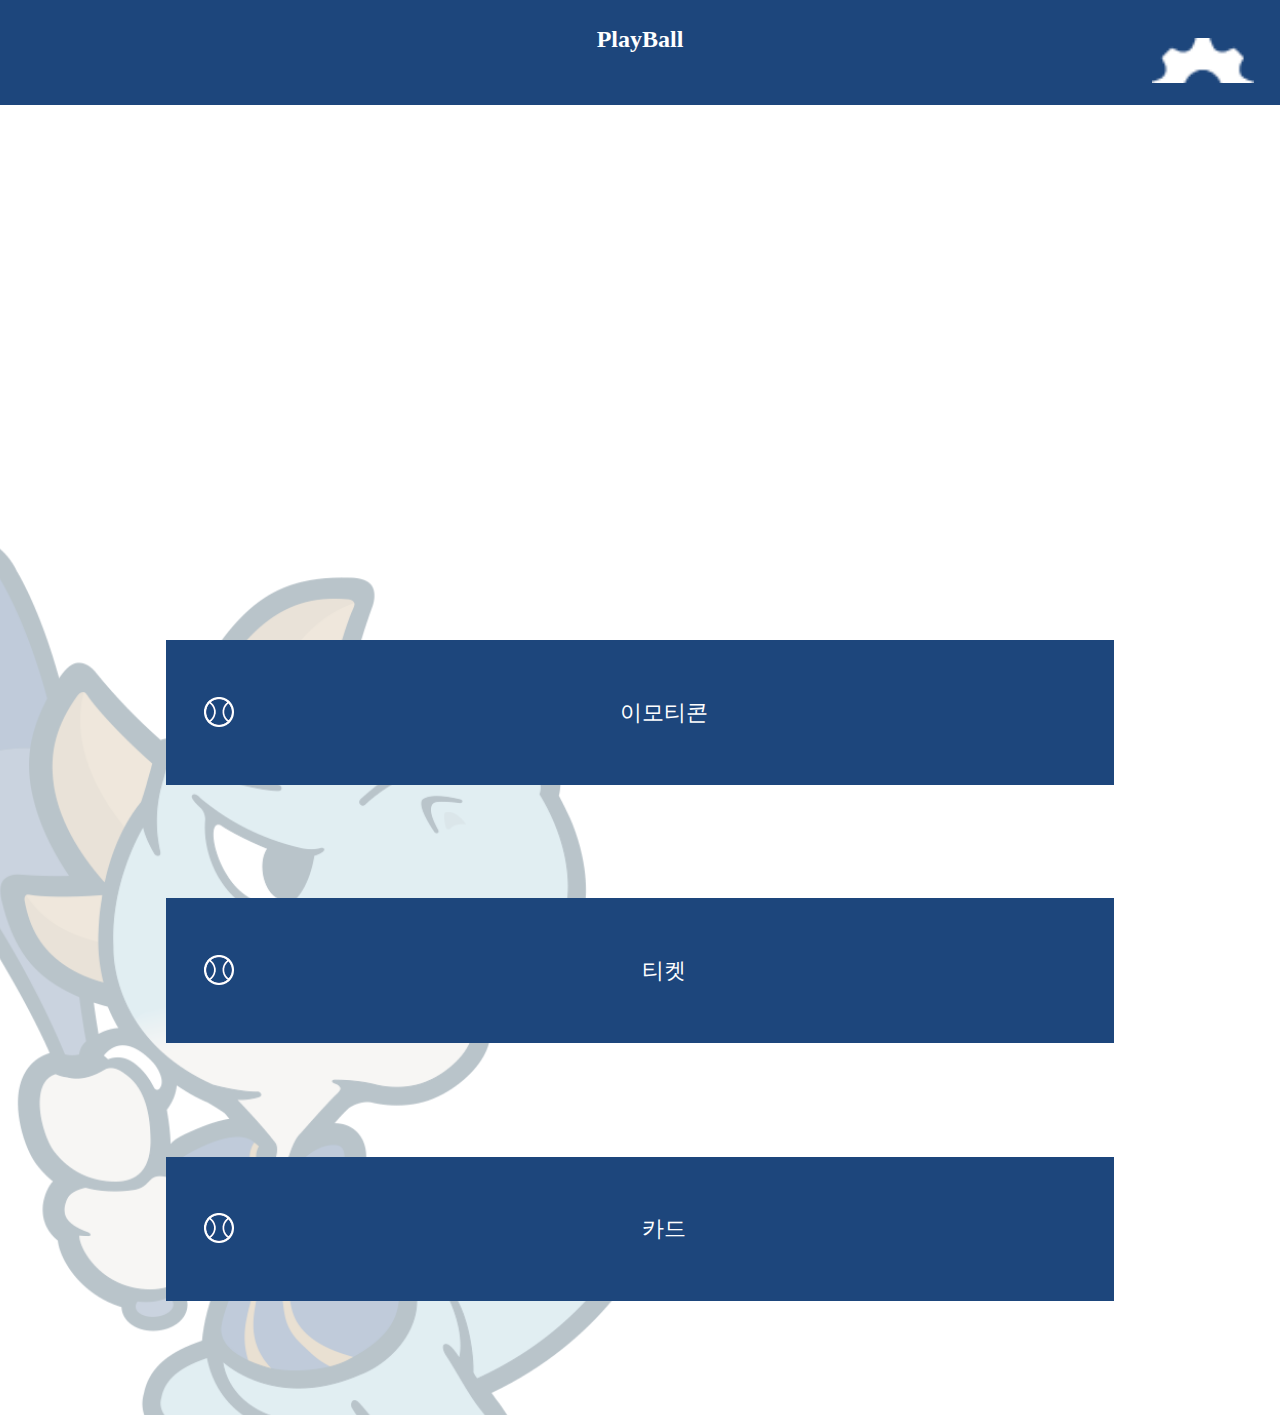
<file: index.html>
<!DOCTYPE HTML>
<html lang="ko">
<head>
	<meta http-equiv="content-type" content="text/html; charset=UTF-8"/>
	<meta name="viewport" content="width=device-width, initial-scale=1.0"/>
	<title>Playball</title>
	<link rel="shortcut icon" type="image/png" sizes="16x16" href="logo.png" />

	<meta name="author" content="playball"/>
    <meta name="copyright" content="playball"/>
	<meta name="title" content="Playball"/>
	<meta name="description" content="Playball Watch"/>

	<link rel="stylesheet" type="text/css" href="default.css"/>
	<link rel="stylesheet" type="text/css" href="index.css"/>

<script src="jquery-1.11.2.min.js"></script>
</head>
<body>
<script type="text/javascript">
	$(function(){
		$(".setup").on("click",function(){
			$("#setup-page").fadeIn(1000);
		});
		$("#back1").on("click",function(){
			$("#setup-page").fadeOut(1000);
		});
		$("#setup-theme-bt").on("click",function(){
			$("#setup-theme-bg").fadeIn(100);
			$("#setup-theme-select").fadeIn(1000);
		});
		$("#theme-logo-bt").on("click",function(){
			$("#setup-theme-bg").fadeOut(1000);
			$("#setup-theme-select").fadeOut(1000);
		});
		$("#setup-theme-bg").on("click",function(){
			$("#setup-theme-bg").fadeOut(1000);
			$("#setup-theme-select").fadeOut(1000);
		});
	});
</script>
<!--header-->
	<header>
		<h1>PlayBall</h1>
		<div class="setup"></div>
	</header>
<!--article-->
	<article id="main-article">
		<ul id="main-menu">
			<a href="emoticon.html"><li><div></div><p>이모티콘</p></li></a>
			<a href="ticket.html"><li><div></div><p>티켓</p></li></a>
			<a href="card.html"><li><div></div><p>카드</p></li></a>
		</ul>
	</article>
<!--setup page-->
	<div id="setup-page">
		<div id="setup-header">
			<span class="back" id="back1"></span>
			<h1>설정</h1>
		</div>
		<article id="setup-article">
			<h3>계정</h3>
			<div id="setup-user">
				<form>
				<h3>이름</h3>
				<input type="text" name="form-name" value="김단디" id="form-name"><button type="button" id="setup-user-name-bt" onclick="value1()">수정</button>
				<script>
					var bt1 = document.getElementById("form-name");
					function value1(){
						var val1 = bt1.value;
						bt1.value = val1;
					}
				</script>
				<h3>연결된 기기</h3>
				<h4>SM-KJW8130207</h4>
				<h3>알림</h3>
				<h2>소리</h2>
			    <input type="checkbox" name="soundswitch" class="onoffswitch-checkbox" id="soundswitch" checked>
			    <label class="onoffswitch-label" for="soundswitch">
			        <span class="onoffswitch-inner"></span>
			        <span class="onoffswitch-switch"></span>
			    </label>
				<h2>진동</h2>
			    <input type="checkbox" name="vibrationswitch" class="onoffswitch-checkbox" id="vibrationswitch" checked>
			    <label class="onoffswitch-label" for="vibrationswitch">
			        <span class="onoffswitch-inner"></span>
			        <span class="onoffswitch-switch"></span>
			    </label>
				</form>
			</div>
			<h3>테마설정</h3>
			<div id="setup-theme">
				<div id="select-logo"><img src="image/NC.png" alt="logo-image"><p>NC다이노스</p></div><button type="button" id="setup-theme-bt">수정</button>
			</div>
		</article>
<!--setup detail page_themes option-->
		<div id="setup-theme-bg"></div>
		<div id="setup-theme-select">
			<div>테마설정</div>
			<ul id="theme-logo">
				<li id="logo-sansung"></li>
				<li id="logo-doosan"></li>
				<li id="logo-nc"></li>
				<li id="logo-lg"></li>
				<li id="logo-lotte"></li>
				<li id="logo-kia"></li>
				<li id="logo-sk"></li>
				<li id="logo-nexen"></li>
				<li id="logo-hanhwa"></li>
				<li id="logo-kt"></li>
			</ul>
			<script>
				/*로고중 하나 선택될때마다 보더 적용시키고 낮머지는 보더 미적용, 선택하고 확인버튼 누를시, selectlogo의 로고도 선택한 로고로 수정*/
			</script>
			<button type="button" id="theme-logo-bt">확인</button>
		</div>
	</div>
	<footer>
	</footer>
</body>
</html>
</file>
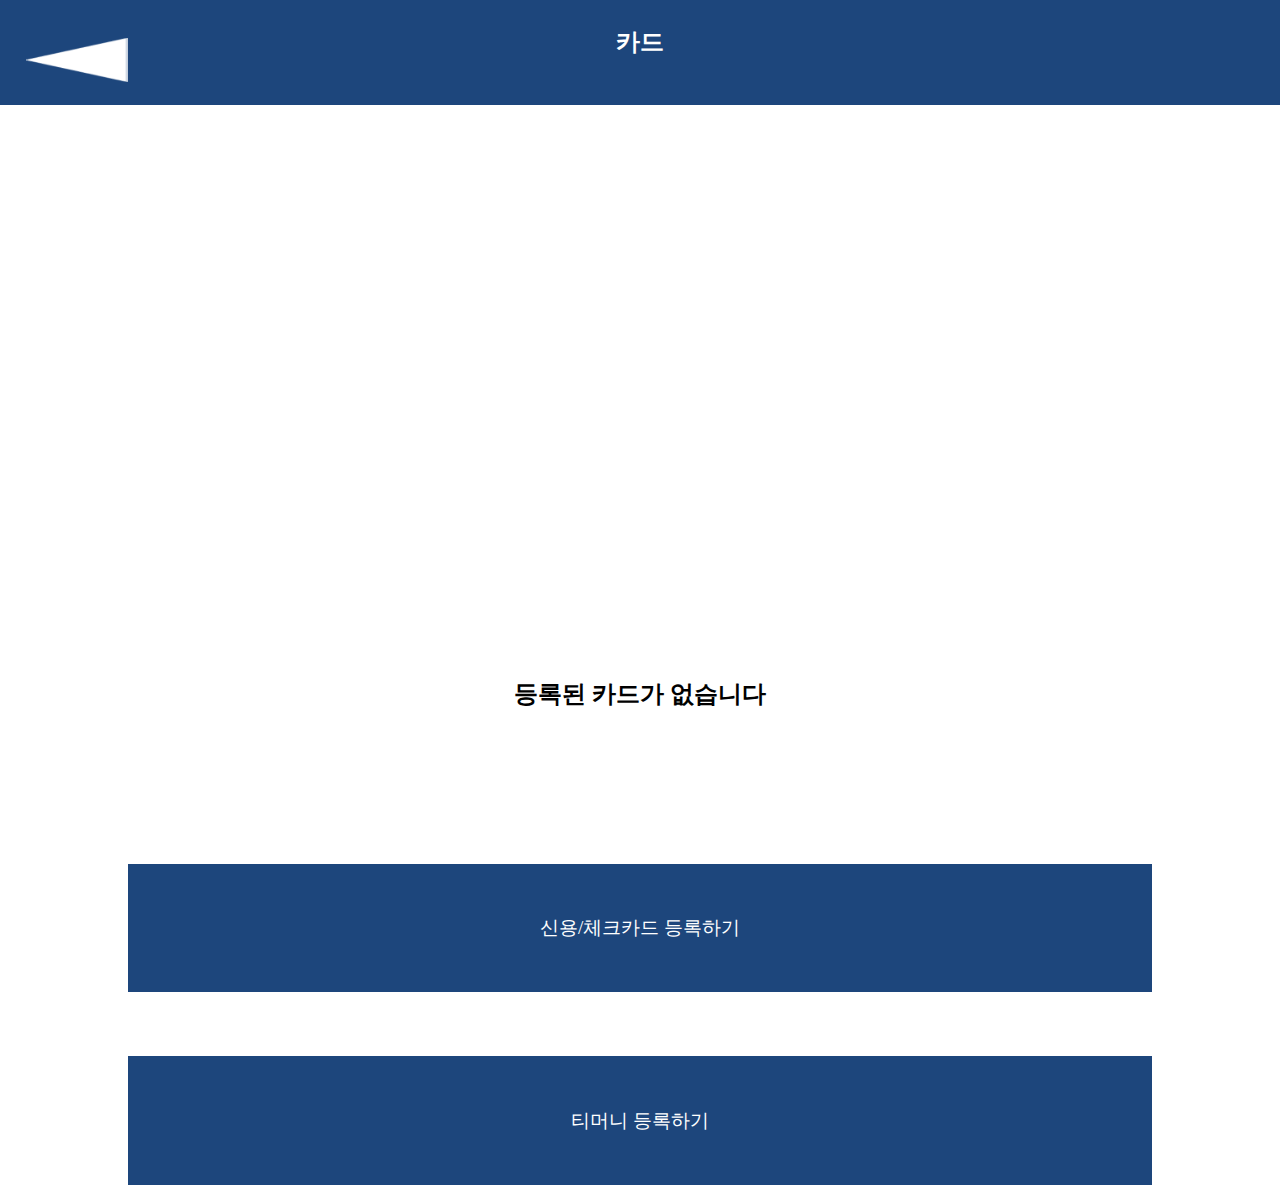
<file: card.html>
<!DOCTYPE HTML>
<html lang="ko">
<head>
	<meta http-equiv="content-type" content="text/html; charset=UTF-8"/>
	<meta name="viewport" content="width=device-width, initial-scale=1.0"/>
	<title>Playball</title>
	<link rel="shortcut icon" type="image/png" sizes="16x16" href="logo.png" />

	<meta name="author" content="playball"/>
    <meta name="copyright" content="playball"/>
	<meta name="title" content="Playball"/>
	<meta name="description" content="Playball Watch"/>

	<link rel="stylesheet" type="text/css" href="default.css"/>
	<link rel="stylesheet" type="text/css" href="index.css"/>

	<script src="jquery-1.11.2.min.js"></script>
</head>
<body>
<script>
	$(function(){
		$("#main-record-card-bt").on("click",function(){
			$("#card-record-card").fadeIn(1000);
		});
		$("#main-record-Tmoney-bt").on("click",function(){
			$("#card-record-Tmoney").fadeIn(1000);
		});
		$("#back-record-card").on("click",function(){
			$("#card-record-card").fadeOut(1000);
		});
		$("#back-record-Tmoney").on("click",function(){
			$("#card-record-Tmoney").fadeOut(1000);
		});
		$("#card-submit").on("click",function(){
			$("#card-recorded").fadeIn(1000);
		});
		$("#Tmoney-submit").on("click",function(){
			$("#card-recorded").fadeIn(1000);
		});
		$("#card-recorded-adds").on("click",function(){
			$("#card-recorded").fadeOut(1000);
			$("#card-record-card").fadeOut(1000);
			$("#card-record-Tmoney").fadeOut(1000);
		});
	});
</script>
<!--header-->
	<header id="card-header">
		<a href="index.html"><span class="back"></span></a>
		<h1>카드</h1>
	</header>
	<div id="card-bg">
<!--article-->
	<article id="card-main">
		<h1>등록된 카드가 없습니다</h1>
		<div id="main-record-card-bt">신용/체크카드 등록하기</div>
		<div id="main-record-Tmoney-bt">티머니 등록하기</div>
	</article>
	</div>
	<div id="card-record-card">
		<header>
			<span class="back" id="back-record-card"></span>
			<h1>결제카드등록</h1>
		</header>
		<article id="card-record-card-form">
			<div>결제 신용/체크카드를 등록해주세요.<sub>본인 명의의 카드만 등록이 가능합니다.</sub></div>
			<form>
				<ul>
					<li><span target="card-record-form-1">카드번호</span><input type="text" value="" id="card-record-form-1" name="card-record-form-1"></li>
					<li><span target="card-record-form-2">카드 유효기간</span><input type="text" value="" id="card-record-form-2" name="card-record-form-2"></li>
					<li><span target="card-record-form-3">비밀번호 앞 2자리</span><input type="text" value="" id="card-record-form-3" name="card-record-form-3"></li>
					<li><span target="card-record-form-4">카드 닉네임 설정</span><input type="text" value="" id="card-record-form-4" name="card-record-form-4"></li>
				</ul>
			</form>
			<div class="card-submit" id="card-submit">등록하기</div>
		</article>
	</div>
	<div id="card-record-Tmoney">
		<header>
			<span class="back" id="back-record-Tmoney"></span>
			<h1>티머니등록</h1>
		</header>
		<article id="card-Tmoney-form">
			<form>
				<h3>아이디</h3>
				<div class="card-Tmoney-login"><input type="text" name="TmoneyID" value="dandi10" id="TmoneyID"></div>
				<h3>비밀번호</h3>
				<div class="card-Tmoney-login"><input type="password" name="TmoneyPW" value="1111111" id="TmoneyPW"></div>
			</form>
			<div class="card-submit" id="Tmoney-submit">등록하기</div>
		</article>
	</div>
	<div id="card-recorded">
		<header>
			<a href="index.html"><span class="back"></span></a>
			<h1>잔액&사용기록확인하기</h1>
			<div id="card-recorded-adds"></div>
		</header>
		<article id="card-recorded-form">
			<h1>잔액</h1>
			<div id="card-recorded-late">36,900원</div>
			<ul>
				<li>카드사용기록</li>
				<li><sup>2015.11.07</sup><div>핫도그<span>2500원</span></div></li>
				<li><sup>2015.10.25</sup><div>츄러스<span>1500원</span></div></li>
				<li><sup>2015.10.15</sup><div>치킨 & 맥주<span>18500원</span></div></li>
				<li><sup>2015.09.25</sup><div>햄버거세트<span>7500원</span></div></li>
				<li><sup>2015.09.13</sup><div>핫도그<span>3600원</span></div></li>
				<li><sup>2015.09.06</sup><div>핫바<span>1500원</span></div></li>
			</ul>
		</article>
	</div>
	<footer>
	</footer>
</body>
</html>
</file>
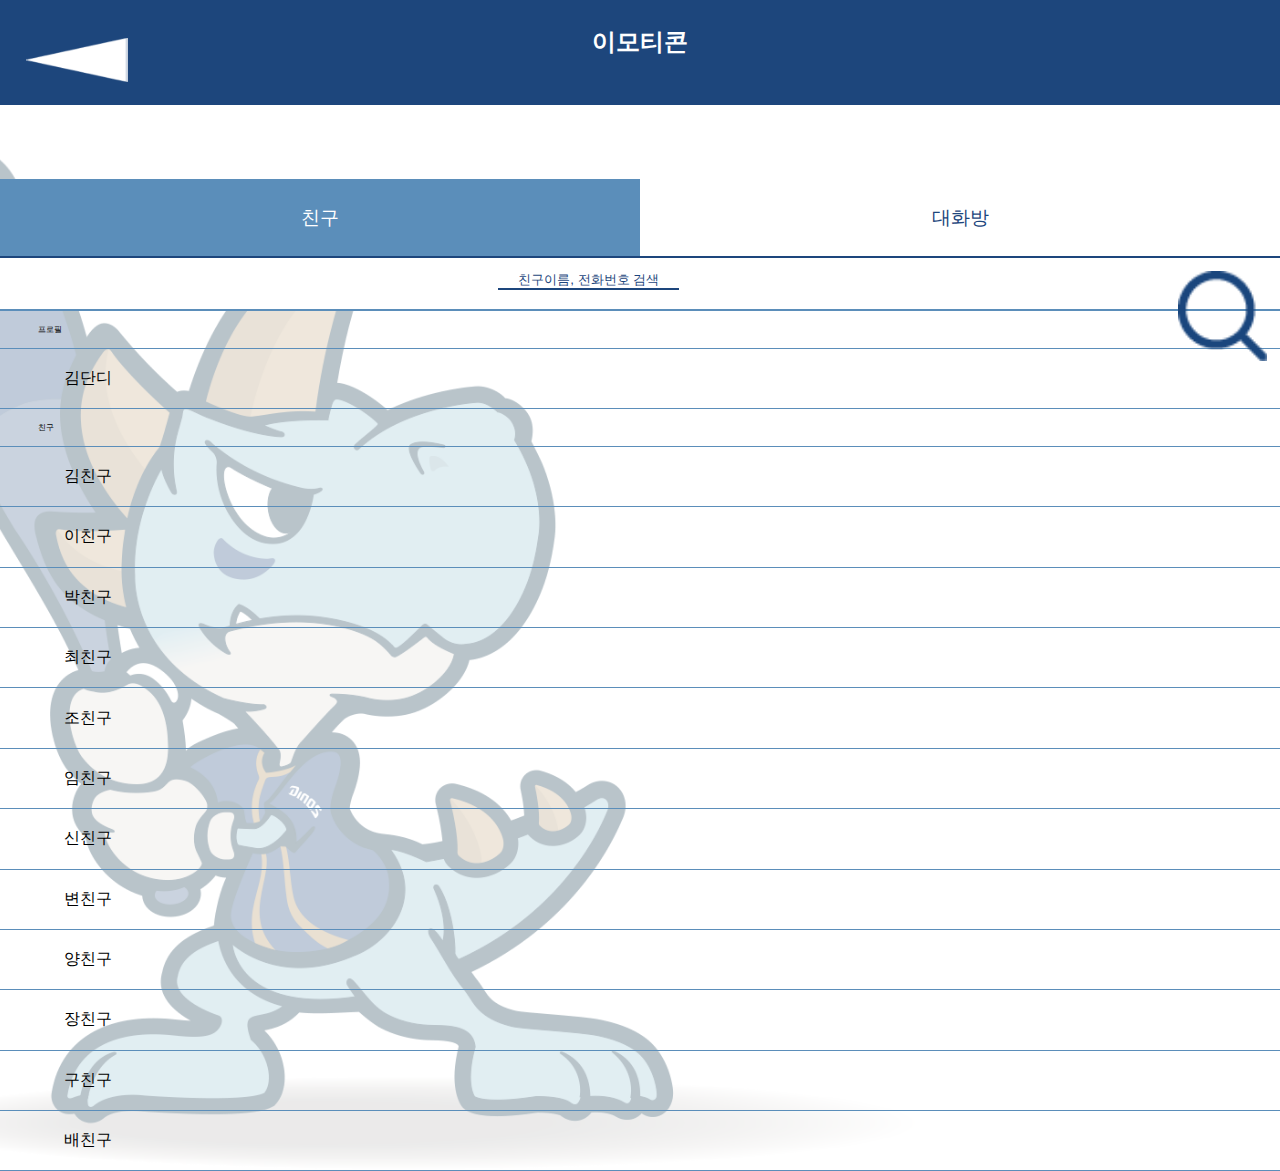
<file: emoticon.html>
<!DOCTYPE HTML>
<html lang="ko">
<head>
	<meta http-equiv="content-type" content="text/html; charset=UTF-8"/>
	<meta name="viewport" content="width=device-width, initial-scale=1.0"/>
	<title>Playball</title>
	<link rel="shortcut icon" type="image/png" sizes="16x16" href="logo.png" />

	<meta name="author" content="playball"/>
    <meta name="copyright" content="playball"/>
	<meta name="title" content="Playball"/>
	<meta name="description" content="Playball Watch"/>

	<link rel="stylesheet" type="text/css" href="default.css"/>
	<link rel="stylesheet" type="text/css" href="index.css"/>

	<script src="jquery-1.11.2.min.js"></script>
</head>
<body>
<script>
	$(function(){
		$(".emoticon-friend-select").on("click",function(){
			$("#emoticon-friend-select").fadeIn(1000);
		});
		$("#send-emoticon").on("click",function(){
			$("#emoticon-friend-select").fadeOut(2000);
			$("#emoticon-talkroom-room").fadeIn(1000);
		});
		$("#emoticon-talkroom").on("click",function(){
			$("#emoticon-talkroom-main").fadeIn(1000);
			$("#emoticon-friends").css({"color":"#1d467c", "background-color":"white"});
			$("#emoticon-talkroom").css({"color":"white", "background-color":"#5b8eba"});
		});
		$("#emoticon-friends").on("click",function(){
			$("#emoticon-talkroom-main").fadeOut(1000);
			$("#emoticon-friends").css({"color":"white", "background-color":"#5b8eba"});
			$("#emoticon-talkroom").css({"color":"#1d467c", "background-color":"white"});
		});
		$(".join-talkroom").on("click",function(){
			$("#emoticon-talkroom-room").fadeIn(1000);
		});
		$("#back-talkroom-main").on("click",function(){
			$("#emoticon-talkroom-room").fadeOut(1000);
		});
		$("#fixed-emotion").on("click",function(){
			$("#emotion-select").slideToggle(1000);
		});
		$("#emoticon-talkroom-addfriends").on("click",function(){
			$("#add-friends").fadeIn(1000);
		});
		$("#back-add-friends").on("click",function(){
			$("#add-friends").fadeOut(1000);
		});
		$("#add-friends-bt").on("click",function(){
			$("#add-friends").fadeOut(1000);
		});
		$("#emotion-select li").on("click",function(){
			$("#emotion-select").fadeOut(1000);
		});
	});
</script>
<!--header-->
	<header>
		<a href="index.html"><span class="back"></span></a>
		<h1 class="back-to-h1">이모티콘</h1>
	</header>
<!--article-->
	<div id="emoticon-main">
		<span id="emoticon-friends">친구</span>
		<span id="emoticon-talkroom">대화방</span>
	</div>
	<div id="emoticon-bg">
	<article id="emoticon-friend-main">
	<form>
		<div>
			<input type="text" name="sreach-form" value="친구이름, 전화번호 검색" id="form-search">
			<img src="image/search.png" alt="search-icon" id="emoticon-search">
		</div>
	</form>
		<ul id="emoticon-profile">
			<li>프로필</li>
			<li>김단디</li>
		</ul>
		<ul id="emoticon-friends-list">
			<li>친구</li>
			<li class="emoticon-friend-select">김친구</li>
			<li class="emoticon-friend-select">이친구</li>
			<li class="emoticon-friend-select">박친구</li>
			<li class="emoticon-friend-select">최친구</li>
			<li class="emoticon-friend-select">조친구</li>
			<li class="emoticon-friend-select">임친구</li>
			<li class="emoticon-friend-select">신친구</li>
			<li class="emoticon-friend-select">변친구</li>
			<li class="emoticon-friend-select">양친구</li>
			<li class="emoticon-friend-select">장친구</li>
			<li class="emoticon-friend-select">구친구</li>
			<li class="emoticon-friend-select">배친구</li>
		</ul>
	</article>
	</div>
	<div id="emoticon-friend-select">
		<div>김친구</div>
		<div id="send-emoticon">이모티콘보내기</div>
	</div>
	<article id="emoticon-talkroom-main">
		<div>
		<ul id="emoticon-talkroom-select">
			<li><span class="join-talkroom"><span>김친구</span>
				<div id="emti1"></div></span>
			    <input type="checkbox" name="friendswitch1" class="onoffswitch-checkbox-talk" id="friendswitch1" checked>
			    <label class="onoffswitch-label-talk" for="friendswitch1">
			    <span class="onoffswitch-inner-talk"></span>
			    <span class="onoffswitch-switch-talk"></span>
			</li>
			<li><span class="join-talkroom"><span>박친구</span>
				<div id="emti2"></div></span>
			    <input type="checkbox" name="friendswitch2" class="onoffswitch-checkbox-talk" id="friendswitch2" checked>
			    <label class="onoffswitch-label-talk" for="friendswitch2">
			    <span class="onoffswitch-inner-talk"></span>
			    <span class="onoffswitch-switch-talk"></span>
			</li>
			<li><span class="join-talkroom"><span>최친구</span>
				<div id="emti3"></div></span>
			    <input type="checkbox" name="friendswitch3" class="onoffswitch-checkbox-talk" id="friendswitch3" checked>
			    <label class="onoffswitch-label-talk" for="friendswitch3">
			    <span class="onoffswitch-inner-talk"></span>
			    <span class="onoffswitch-switch-talk"></span>
			</li>
			<li><span class="join-talkroom"><span>이친구</span>
				<div id="emti4"></div></span>
			    <input type="checkbox" name="friendswitch4" class="onoffswitch-checkbox-talk" id="friendswitch4" checked>
			    <label class="onoffswitch-label-talk" for="friendswitch4">
			    <span class="onoffswitch-inner-talk"></span>
			    <span class="onoffswitch-switch-talk"></span>
			</li>
		</ul>
		</div>
	</article>
	<div id="emoticon-talkroom-room">
		<header>
			<span class="back" id="back-talkroom-main"></span>
			<h1>김친구</h1>
			<div id="emoticon-talkroom-addfriends"></div>
		</header>
		<div>
			<h4>김친구</h4>
		</div>
		<article>
			<sup>김친구</sup>
			<div class="emoticon-talkroom-emotion-you"></div>
			<div class="emoticon-talkroom-emotion-you"></div>
			<sub class="emoticon-talkroom-time-you">PM 9:00</sub>
			<br/>
			<div class="emoticon-talkroom-emotion-me"></div>
			<sub class="emoticon-talkroom-time-me">PM 9:00</sub>
			<div id="fixed-emotion"></div>
			<ul id="emotion-select">
				<li id="emoticon1"></li>
				<li id="emoticon2"></li>
				<li id="emoticon3"></li>
				<li id="emoticon4"></li>
				<li id="emoticon5"></li>
				<li id="emoticon6"></li>
				<li id="emoticon7"></li>
				<li id="emoticon8"></li>
				<li id="emoticon9"></li>
				<li id="emoticon10"></li>
				<li id="emoticon11"></li>
				<li></li>
				<li></li>
				<li></li>
				<li></li>
				<li></li>
				<li></li>
				<li></li>
				<li></li>
			</ul>
		</article>
		<div id="add-friends">
			<header>
				<span class="back" id="back-add-friends"></span>
				<h1>대화상대추가</h1>
				<button type="button" id="add-friends-bt">확인</button>
			</header>
			<article>
			<ul id="talk-person">
				<li>대화하는사람</li>
				<li>김단디</li>
			</ul>
			<ul id="talk-friends">
				<li>친구</li>
				<li>김친구</li>
				<li>이친구</li>
				<li>박친구</li>
				<li>최친구</li>
				<li>조친구</li>
				<li>임친구</li>
				<li>신친구</li>
				<li>변친구</li>
				<li>양친구</li>
				<li>장친구</li>
				<li>구친구</li>
				<li>배친구</li>
				<li>홍친구</li>
				<li>황친구</li>
			</ul>
			</article>
		</div>
	</div>
	<footer>
	</footer>
</body>
</html>
</file>
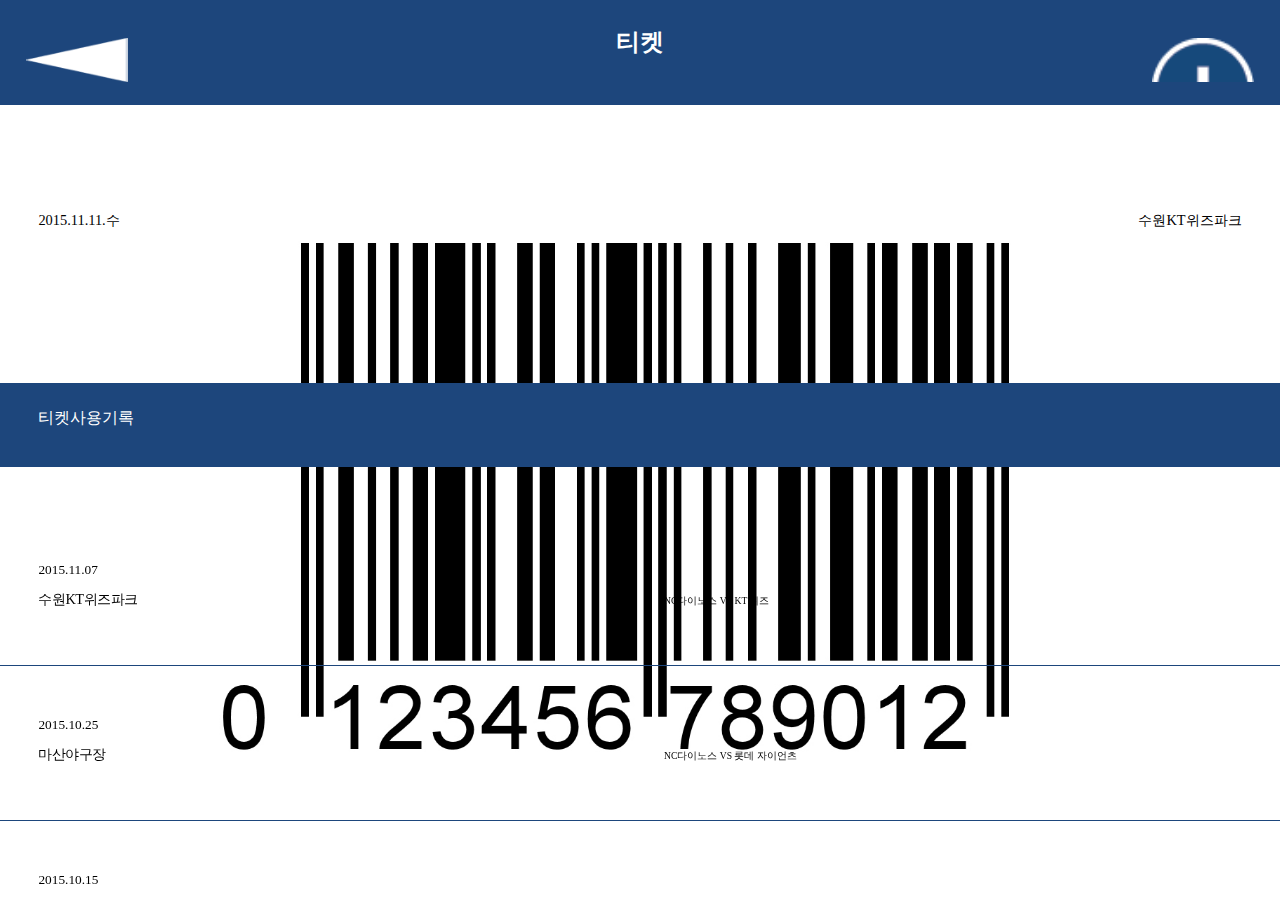
<file: ticket.html>
<!DOCTYPE HTML>
<html lang="ko">
<head>
	<meta http-equiv="content-type" content="text/html; charset=UTF-8"/>
	<meta name="viewport" content="width=device-width, initial-scale=1.0"/>
	<title>Playball</title>
	<link rel="shortcut icon" type="image/png" sizes="16x16" href="logo.png" />

	<meta name="author" content="playball"/>
    <meta name="copyright" content="playball"/>
	<meta name="title" content="Playball"/>
	<meta name="description" content="Playball Watch"/>

	<link rel="stylesheet" type="text/css" href="default.css"/>
	<link rel="stylesheet" type="text/css" href="index.css"/>

	<script src="jquery-1.11.2.min.js"></script>
</head>
<body>
<script type="text/javascript">
	$(function(){
		$(".add-ticket").on("click",function(){
			$("#ticket-add-code").fadeIn(1000);
		});
		$("#back-ticket-add").on("click",function(){
			$("#ticket-add-code").fadeOut(1000);
		});
		$("#ticket-add-bt").on("click",function(){
			$("#ticket-add-code").fadeOut(1000);
		});
	});
</script>
<!--header-->
	<header id="ticket-header">
		<a href="index.html"><span class="back"></span></a>
		<h1>티켓</h1>
		<div class="add-ticket"></div>
	</header>
<!--article-->
	<article id="ticket-main">
		<div id="ticket-barcodes">
			<sup>2015.11.11.수</sup>
			<sup>수원KT위즈파크</sup>
			<div><img src="image/barcode.jpg" alt="barcode" id="barcode-img"></div>
		</div>
		<ul id="ticket-usage-record">
			<li>티켓사용기록</li>
			<li><sup>2015.11.07</sup><div>수원KT위즈파크</div><span>NC다이노스 VS KT 위즈</span></li>
			<li><sup>2015.10.25</sup><div>마산야구장</div><span>NC다이노스 VS 롯데 자이언츠</span></li>
			<li><sup>2015.10.15</sup><div>광주기아챔피언스필드</div><span>NC다이노스 VS KIA 타이거즈</span></li>
			<li><sup>2015.09.07</sup><div>인천SK행복드림구장</div><span>NC다이노스 VS SK 와이번즈</span></li>
			<li><sup>2015.09.03</sup><div>잠실야구장</div><span>NC다이노스 VS 두산 베어스</span></li>
			<li><sup>2015.08.23</sup><div>목동야구장</div><span>NC다이노스 VS 넥센 히어로즈</span></li>
		</ul>
	</article>
	<div id="ticket-add-code">
		<header>
			<span class="back" id="back-ticket-add"></span>
			<h1>티켓</h1>
		</header>
		<article>
			<div id="ticket-insert-code">
				<h3>코드번호 입력하기</h3>
				<form>
					<input type="text" name="ticket-code1" value="SM08" max-lenth="4" id="form-code1" class="form-code"> -
					<input type="text" name="ticket-code2" value="0207" id="form-code2" class="form-code"> -
					<input type="text" name="ticket-code3" value="9313" id="form-code3" class="form-code"> -
					<input type="password" name="ticket-code4" value="9682" id="form-code4" class="form-code">
				</form>
				<button type+"button" id="ticket-add-bt">확인</button>
			</div>
			<button id="ticket-bt">티켓구매하러가기</button>
		</article>
	</div>
	<footer>
	</footer>
</body>
</html>
</file>
<file: default.css>
body, div, p, span, header, article, footer, button, h1, h2, h3, h4, h5, h6, sup, sub, ul, li, form {
	margin: 0;
	padding: 0;
}
ul {
	list-style-type: none;
}
a {
	text-decoration: none;
}
body::-webkit-scrollbar {
    display: none;
}
</file>
<file: index.css>
body {
	width: 100%;
	height: 100%;
	background-image: url(image/background.png);/*이미지제작후 적용*/
	background-size:90%;
	/*적용시켜서 디테일 조정*/
	background-position: -120% 160%;
	background-repeat: no-repeat;
	background-color: white;/*추후 white*/
}
header {
	padding: 2% 0 2% 0;
	position: fixed;
	top: 0;
	left: 0;
	width: 100%;
	height: 6%;
	background-color: #1d467c;
	text-align: center;
}
header h1 {
	color: white;
	font-family: ;/*폰트 물어보고 파일받아서 로컬로 돌리기*/
	font-size: 1.5em;
	display: inline-block;
	margin-right: -10%;
}
.setup {
	background-color: transparent;
	background-image: url(image/setup.png);
	background-size: cover;
	display: inline-block;
	width: 8%;
	height: 82%;
	float: right;
	margin-top: 1%;
	margin-right: 2%;
	cursor: pointer;
}
#main-article {
	width: 100%;
	height: 100%;
	padding-top: 40%;
	text-align: center;
	vertical-align: middle;
}
#main-menu {
	margin-top: 10%;
	width: 74%;
	height: 100%;
	padding-left: 13%;
}
#main-menu li {
	width: 96%;
	height: 15%;
	padding: 6% 2%;
	margin-bottom:12%;
	text-align: center;
	vertical-align: middle;
	background-color: #1d467c;
}
#main-menu li div {
	position: relative;
	width: 30px;
	height: 30px;
	background-color: transparent;
	background-image: url(image/ball.png);
	background-repeat: no-repeat;
	background-size: 100% 100%;
	float: left;
	margin-left: 2%;
}
#main-menu li p {
	font-family: ;/*폰트 물어봐서 파일받아 로컬로 적용시키기*/
	font-size: 1.4em;
	color:white;
}
#setup-page {
	display: none;
	position: absolute;
	top: 0;
	left: 0;
	width: 100%;
	height: 100%;
	background-color: white;
}
#setup-header {
	padding: 2% 0 2% 0;
	position: fixed;
	top: 0;
	width: 100%;
	height: 6%;
	background-color: #1d467c;
	text-align: center;
}
.back {
	width: 8%;
	height: 80%;
	background-color: transparent;
	background-image: url(image/back.png);
	background-size: 100% 100%;
	float: left;
	margin-top: 1%;
	margin-left: 2%;
	cursor: pointer;
}
#setup-header h1 {
	font-family: ;/*폰트 물어보서 파일받아 로컬로 적용*/
	font-size: 1.5em;
	color: white;
	margin-right: 10%;
}
#setup-article {
	width: 100%;
	height: 100%;
	padding-left: 6%;
	padding-right: -6%;
	background-color: white;
	background-image: url(image/background.png);
	background-size: 88%;
	background-position: -120% 102%;
	background-repeat: no-repeat;
	text-align: none;
	background-color: rgba(29, 70, 124, .5);
}
#setup-article h3 {
	font-family: ;/*추후 수정*/
	color: black;
	font-size: 0.9em;
	margin-bottom: 1%;
}
#setup-article h3:first-of-type {
	padding-top:20%;
}
#setup-user {
	font-family: ;/*나눔고딕*/
	width: 76%;
	height: 33%;
	padding: 3% 5%;
	background-color: white;
	margin-bottom: 5%;
}
#setup-user h3 {
	font-size: .9em;
	margin-top: 5%;
}
#setup-user h3:first-child {
	margin-top: -20%;
}
#form-name {
	border: none;
	border-bottom: 1px solid #1d467c;
	width: 55%;
	margin-top: 2%;
	margin-right: 5%;
	padding-left: 4%;
	font-size: 1.2em;
	font-family: ;/*추후수정*/
}
button {
	border: 0px solid #1d467c;
	background-color: #1d467c;
	color: white;
	font-family: ;/*추후수정*/
	font-size: .8em;
	font-weight: bold;
	padding: 2% 5%;
}
#setup-user h2 {
	display: inline-block;
	position: relative;
	top: -6px;
	font-size: 1.05em;
	margin-left: 2%;
}
#setup-user h4 {
	display: inline-block;
	font-size: 1.1em;
	margin-left: 3%;
	margin-top: 1%;
}
#setup-theme {
	width: 80%;
	height: 10%;
	padding: 5%;
	background-color: white;
}
.onoffswitch {
    position: relative;
    width: 20%;
    -webkit-user-select:none;
	-moz-user-select:none;
	-ms-user-select: none;
}
.onoffswitch-checkbox {
    display: none;
}
.onoffswitch-label {
    display: inline-block;
    width: 25%;
    position: relative;
    overflow: hidden;
    cursor: pointer;
    border: 2px solid #1d467c;
    border-radius: 10px;
    top: 0px;
}
.onoffswitch-inner {
    display: inline-block;
    width: 200%;
    margin-left: -100%;
    transition: margin 0.3s ease-in 0s;
}
.onoffswitch-inner:before, .onoffswitch-inner:after {
    display: inline-block; 
    float: left; 
    width: 50%; 
    height: 14px;
    padding: 0; 
    line-height: 14px;
    font-size: 14px; 
    color: white; 
    font-family: Trebuchet, Arial, sans-serif; 
    font-weight: bold;
    box-sizing: border-box;
}
.onoffswitch-inner:before {
	display: inline-block;
    content: "ON";
    padding-left: 10px;
    background-color: transparent; 
    color: #1d467c;
}
.onoffswitch-inner:after {
    content: "OFF";
    padding-right: 10px;
    background-color: transparent; 
    color: #1d467c;
    text-align: right;
}
.onoffswitch-switch {
    display: block; 
    width: 15px; 
    height: 15px;
    margin: 0 6px;
    background: #1d467c;
    position: absolute; 
    top: 3px; 
    bottom: 0;
    right: 38px;
    border-radius: 20px;
    transition: all 0.3s ease-in 0s; 
}
.onoffswitch-checkbox:checked + .onoffswitch-label .onoffswitch-inner {
    margin-left: 0;
}
.onoffswitch-checkbox:checked + .onoffswitch-label .onoffswitch-switch {
    right: 0px; 
}
#setup-theme {
	font-family: ;/*나눔고딕*/
	width: 76%;
	height: 9%;
	padding: 3% 5%;
	background-color: white;
}
#select-logo {
	display: inline-block;
	font-family: ;/*추후수정*/
	font-size: .8em;
	vertical-align: middle;
}
#select-logo img {
	display: inline-block;
	width: 50px;
	height: 50px;
	background-color: transparent;/*추후삭제*/
}
#select-logo p {
	display: inline-block;
	position: relative;
	bottom: 20px;
	left: 10px;
	margin-right: 50px;
}
#setup-theme-bg {
	display: none;
	width:100%;
	height: 100%;
	background-color: rgba(0,0,0,.5);
	position: absolute;
	top:0;
	left: 0;
}
#setup-theme-select {
	display: none;
	position: absolute;
	top: 16%;
	left: 6%;
	font-family: ;/*나눔고딕*/
	width: 88%;
	height: 62%;
	background-color: white;
}
#setup-theme-select div {
	width: 90%;
	height: 8%;
	background-color: #1d467c;
	padding: 3% 5% 2%;
	color: white;
	font-family: ;/*추후수정*/
	font-size: 1.1em;
	text-align: left;
}
#theme-logo {
	width: 100%;
	height: 80%;
	margin-top: 5%;
}
#theme-logo li {
	display: inline-block;
	width: 25%;
	height: 23%;
	margin: 0 2% 1%;
	border-radius: 5px;
	background-color: transparent;
	background-size: 100% 100%;
}
#theme-logo li:active {
	border: 3px solid #1d467c;
	translate : all 1s 1s ease;
	-webkit-translate : all 1s 1s ease;
	-moz-translate : all 1s 1s ease;
}
#theme-logo li:nth-of-type(3n-2) {
	margin-left: 7%;
}
#theme-logo li:nth-of-type(3n) {
	margin-right: 0;
}
#logo-sansung {
	background-image: url(image/SANSUNG.png);
}
#logo-doosan {
	background-image: url(image/DOOSAN.png);
}
#logo-nc {
	background-image: url(image/NC.png);
}
#logo-lg {
	background-image: url(image/LG.png);
}
#logo-lotte {
	background-image: url(image/LOTTE.png);
}
#logo-kia {
	background-image: url(image/KIA.png);
}
#logo-sk {
	background-image: url(image/SK.png);
}
#logo-nexen {
	background-image: url(image/NEXEN.png);
}
#logo-hanhwa {
	background-image: url(image/HANHWA.png);
}
#logo-kt {
	background-image: url(image/KT.png);
}
#setup-theme-select button {
	width: 20%;
	height: 8%;
	background-color: #1d467c;
	color: white;
	font-family: ;/*추후수정*/
	font-size: 0.75em;
	float: right;
	margin-top: -10%;
	margin-right: 7%;
}
.back-to-h1 {
	font-family: ;/*폰트 물어보서 파일받아 로컬로 적용*/
	font-size: 1.5em;
	color: white;
	margin-right: 10%;
	display: inline-block;
	margin-top: 0;
}
#emoticon-main {
	width: 100%;
	height: 20%;
	border-bottom: 2.5px solid #1d467c;
	padding-top: 14%;
}
#emoticon-main span {
	width: 48%;
	height: 10%;
	text-align: center;
	padding: 2% 1%;
	margin: 0;
	font-family: ;/*추후수정*/
	font-size: 1.2em;
	border-bottom: 2.5px solid #1d467c;
}
#emoticon-friends {
	float: left;
	background-color: #5b8eba;
	color: white;
}
#emoticon-talkroom {
	float: right;
	background-color: white;
	color: #1d467c;
}
#emoticon-bg {
	width:100%;
	height: 100%;
	background-color: white;
}
#emoticon-friend-main {
	width: 100%;
	height: 100%;
	background-image: url(image/background.png);
	background-size: 80%;
	background-repeat: no-repeat;
	background-position: -40% 90%;
}
#emoticon-friend-main form {
	width: 100%;
	background-color: white;
	text-align: center;
	border-bottom: 2.75px solid #5b8eba;
}
#form-search {
	margin: 1% 0 1.5%;
	border: none;
	border-bottom: 2.5px solid #1d467c;
	text-align: center;
	color: #1d467c;
}
#emoticon-search {
	display: inline-block;
	width: 7%;
	float: right;
	margin-top: 1%;
	margin-right: 1%;
}
#emoticon-friend-main li {
	border-bottom: 1.5px solid #5b8eba;
	padding: 1.5% 5%;
}
#emoticon-friend-main li:first-of-type {
	font-size: .5em;
	padding: 1% 3%;
}
#emoticon-friend-select {
	display: none;
	position: absolute;
	top: 35%;
	left: 7%;
	width: 86%;
	background-color: white;
	color: black;
	border-radius: 15px;
}
#emoticon-friend-select div {
	padding: 9% 0;
	text-align: center;
	font-family: ;/*추후수정*/
	font-size: 1.5em;
}
#emoticon-friend-select div:last-of-type {
	background-color: #1d467c;
	color: white;
	border-bottom-right-radius: 15px;
	border-bottom-left-radius: 15px;
}
#emoticon-talkroom-main {
	display: none;
	position: absolute;
	top: 14.5%;
	left: 0%;
	width: 100%;
	height: 100%;
	background-color: white;
}
#emoticon-talkroom-main > div{
	width: 100%;
	height: 100%;
	background-image: url(image/background.png);
	background-repeat: no-repeat;
	background-size: 80%;
	background-position: -40% 42%;
}
.onoffswitch-talk {
    position: relative;
    width: 20%;
    -webkit-user-select:none;
	-moz-user-select:none;
	-ms-user-select: none;
}
.onoffswitch-checkbox-talk {
    display: none;
}
.onoffswitch-label-talk {
    display: inline-block;
    width: 25%;
    position: relative;
    overflow: hidden;
    cursor: pointer;
    border: 2px solid #1d467c;
    border-radius: 10px;
    top: -20px;
}
.onoffswitch-inner-talk {
    display: inline-block;
    width: 200%;
    margin-left: -100%;
    transition: margin 0.3s ease-in 0s;
}
.onoffswitch-inner-talk:before, .onoffswitch-inner-talk:after {
    display: inline-block; 
    float: left; 
    width: 50%; 
    height: 14px;
    padding: 0; 
    line-height: 14px;
    font-size: 14px; 
    color: white; 
    font-family: Trebuchet, Arial, sans-serif; 
    font-weight: bold;
    box-sizing: border-box;
}
.onoffswitch-inner-talk:before {
	display: inline-block;
    content: "ON";
    padding-left: 10px;
    background-color: transparent; 
    color: #1d467c;
}
.onoffswitch-inner-talk:after {
    content: "OFF";
    padding-right: 10px;
    background-color: transparent; 
    color: #1d467c;
    text-align: right;
}
.onoffswitch-switch-talk {
    display: block; 
    width: 15px; 
    height: 15px;
    margin: 0 6px;
    background: #1d467c;
    position: absolute; 
    top: 3px; 
    bottom: 0;
    right: 80px;
    border-radius: 20px;
    transition: all 0.3s ease-in 0s; 
}
.onoffswitch-checkbox-talk:checked + .onoffswitch-label-talk .onoffswitch-inner-talk {
    margin-left: 0;
}
.onoffswitch-checkbox-talk:checked + .onoffswitch-label-talk .onoffswitch-switch-talk {
    right: 0px; 
}
#emoticon-talkroom-select {
}
#emoticon-talkroom-select li {
	width: 100%;
	height: 20%;
	border-bottom: 3px solid #1d467c;
	vertical-align: middle;
}
#emoticon-talkroom-select li div {
	display: inline-block;
	width: 60px;
	height: 60px;
	border: 2px solid #1d467c;
	margin-top: 1%;
	margin-left: 5%;
	border-radius: 15px;
	background-size: 100% 100%;
}
#emti1 {
	background-image: url(image/emotion2.jpg);
}
#emti2 {
	background-image: url(image/emotion2.jpg);
}
#emti3 {
	background-image: url(image/emotion2.jpg);
}
#emti4 {
	background-image: url(image/emotion2.jpg);
}
.join-talkroom {
	padding: 1% 20% 1% 5%;
}
.join-talkroom span {
	display: inline-block;
	position: relative;
	bottom: 10px;
}
.onoffswitch-label {
	position: relative;
	bottom: 18px;
}
#emoticon-talkroom-room {
	display: none;
	position: absolute;
	top: 8%;
	bottom: 0;
	width: 100%;
	height: 100%;
	padding-top: 5%;
	background-color: white;
}
#emoticon-talkroom-room header h1 {
	margin-left: -10%;
}
#emoticon-talkroom-room article {
	width: 100%;
	height: 100%;
	background-image: url(image/background.png);
	background-repeat: no-repeat;
	background-size: 80%;
	background-position: -39% 48.5%;
}
#emoticon-talkroom-addfriends {
	width: 8.2%;
	height: 82%;
	background-color: transparent;
	background-image: url(image/adds.png);
	background-size: cover;
	float: right;
	margin-top: 1%;
	margin-right: 2%;
}
#emoticon-talkroom-room h4 {
	display: none;
	position: absolute;
	left: 23%;
	text-align: center;
	width: 50%;
	height: 20%;
	border: 2px solid #1d467c;
	background-color: white;/*추후삭제*/
}
#emoticon-talkroom-room sup {
	margin-left: 3%;
	font-family: ;/*추후수정*/
	font-size: 1em;
}
.emoticon-talkroom-emotion-you {
	margin-left: 7%;
	margin-bottom: 3%;
	width: 100px;
	height: 100px;
	border: 3px solid #1d467c;
	border-radius: 15px;
	background-image: url(image/emotion2.jpg);
	background-size: cover;
	background-color: transparent;
}
.emoticon-talkroom-emotion-you:nth-of-type(2) {
	display: inline-block;
}
.emoticon-talkroom-time-you {
	display: inline-block;
	margin-left: 1%;
	position: relative;
	bottom: 20px;
}
.emoticon-talkroom-time-me {
	display: inline-block;
	float: right;
	margin-right: 3%;
	position: relative;
	top: 80px;
}
.emoticon-talkroom-emotion-me {
	display: inline-block;
	float: right;
	margin-right: 7%;
	width: 100px;
	height: 100px;
	border: 3px solid #1d467c;
	border-radius: 15px;
	background-image: url(image/emotion2.jpg);
	background-size: cover;
	background-color: transparent;
}
#fixed-emotion {
	position: fixed;
	bottom: 26%;
	right: 2%;
	width: 15%;
	height: 9%;
	background-image: url(image/emoticon.png);
	background-color: transparent;
	background-size: cover;
}
#emotion-select {
	display: none;
	position: fixed;
	bottom: 0;
	left: 0;
	width: 100%;
	height: 23%;
	padding-top: 5%;
	text-align: center;
	border-top: 10px solid #1d467c;
	overflow-y: scroll;
	background-color: white;
}
#emotion-select::-webkit-scrollbar{
	width:8px;
	padding-top:5%;
	padding-bottom:5%;
    -webkit-border-radius: 10px;
    border-radius: 10px;
    background-color: transparent;
} 
#emotion-select::-webkit-scrollbar-track {
    -webkit-border-radius: 10px;
    border-radius: 10px;
    background-color: transparent;
}
#emotion-select::-webkit-scrollbar-thumb {
  	background-color: rgb(29, 70, 124);
    -webkit-border-radius: 10px;
    border-radius: 10px;
}
#emotion-select li {
	display: inline-block;
	margin: 2%;
	width: 25%;
	height: 65%;
	border-radius: 10px;
	background-size: cover;
}
#emoticon1{
	background-image: url(image/emotion1.jpg);
}
#emoticon2{
	background-image: url(image/emotion2.jpg);
}
#emoticon3{
	background-image: url(image/emotion3.jpg);
}
#emoticon4{
	background-image: url(image/emotion4.jpg);
}
#emoticon5{
	background-image: url(image/emotion5.jpg);
}
#emoticon6{
	background-image: url(image/emotion6.jpg);
}
#emoticon7{
	background-image: url(image/emotion7.jpg);
}
#emoticon8{
	background-image: url(image/emotion8.jpg);
}
#emoticon9{
	background-image: url(image/emotion9.jpg);
}
#emoticon10{
	background-image: url(image/emotion10.jpg);
}
#emoticon11{
	background-image: url(image/emotion11.jpg);
}
#add-friends {
	display: none;
	position: absolute;
	top: 0;
	left: 0;
	width: 100%;
	height: 100%;
	background-color: white;
}
#add-friends h1 {
	font-size: 1.3em;
	margin-top: 1%;
	margin-right: -15%;
}
#add-friends button {
	float: right;
	border: 2px solid white;
	border-radius: 5px;
	padding: 1% 3%;
	margin-top: 2%;
	margin-right: 2%;
}
#add-friends li {
	padding: 2% 0;
	padding-left: 5%;
	border-bottom: 2px solid #1d467c;
	background-color: rgba(29, 70, 124, .5);
}
#add-friends li:first-of-type {
	font-size: .5em;
	padding: 1% 0;
	padding-left: 2%;
}
#ticket-header h1 {
	margin-left: -10%;
}
.add-ticket {
	width: 8%;
	height: 80%;
	background-color: transparent;
	background-image: url(image/adds.png);
	background-size: cover;
	float: right;
	margin-top: 1%;
	margin-right: 2%;
}
#ticket-main {
	padding-top: 15%;
	background-color: white;
}
#ticket-barcodes {
	padding: 1.5% 3%;
}
#ticket-barcodes sup {
	font-family: ;/*추후수정*/
	font-size: .9em;
}
#ticket-barcodes sup:nth-of-type(2) {
	float: right;
}
#ticket-barcodes div {
	clear: both;
	text-align: center;
	width: 100%;
	height: 40%;
}
#barcode-img {
	width: 70%;
}
#ticket-usage-record {
	position: fixed;
	bottom: 0;
	left: 0;
	width: 100%;
	height: 57.5%;
	overflow-y: scroll;
}
#ticket-usage-record::-webkit-scrollbar {
	display: none;
}
#ticket-usage-record li {
	height: 10%;
	padding: 4% 3%;
	border-bottom: 1px solid #1d467c;
}
#ticket-usage-record li:first-of-type {
	position: fixed;
	width: 100%;
	height: 5%;
	padding: 2% 3% 1%;
	background-color: #1d467c;
	color: white;
}
#ticket-usage-record li:nth-of-type(2) {
	margin-top: 10%;
}
#ticket-usage-record li sup {
	display: block;
}
#ticket-usage-record li div {
	display: inline-block;
	margin-top: 1%;
	font-family: ;/*추후수정*/
	font-size: .9em;
	width: 52%;
	letter-spacing: -.5px;
}
#ticket-usage-record li span {
	font-size: .6em;
}
#ticket-add-code {
	display: none;
	position: absolute;
	top: 0;
	left: 0;
	width: 100%;
	height: 100%;
	background-color: white;
	text-align: center;
	padding-top: 30%;
}
#ticket-add-code h1 {
	margin-left: -20%;
}
#ticket-insert-code h3 {
	float: left;
	padding-left: 10%;
	padding-bottom: 2%;
	font-size: .9em;
}
#ticket-add-code form {
	clear: both;
	background-color: #1d467c;
	width: 70%;
	padding: 4% 5%;
	color: white;
	margin-left: 10%;
}
.form-code {
	width: 15%;
	text-align: center;
	border: none;
	border-bottom: 1px solid white;
	background-color: transparent;
	color: white;
}
#ticket-insert-code button {
	margin-top: 3%;
}
#ticket-bt {
	font-size: 1.2em;
	padding: 4% 10%;
	margin-top: 60%;
}
#card-header h1 {
	margin-left: -20%;
}
#card-bg {
	background-color: white;
	width: 100%;
	height: 800px;
}
#card-main {
	padding-top: 53%;
	text-align: center;
	background-color: white;
}
#card-main h1 {
	font-size: 1.5em;
	margin-bottom: 12%;
}
#card-main div {
	cursor: pointer;
	width: 80%;
	height: 10%;
	padding: 4% 0;
	margin-top: 5%;
	background-color: #1d467c;
	color: white;
	font-size: 1.2em;
	margin-left: 10%;
}
#card-record-card {
	display: none;
	position: absolute;
	top: 0;
	left: 0;
	width: 100%;
	height: 100%;
	background-color: white;
}
#card-record-card h1 {
	margin-left: -20%;
}
#card-record-card-form {
	padding-top: 17%;
}
#card-record-card-form div {
	color: #1d467c;
	text-align: center;
	border-bottom: 1px solid #1d467c;
}
#card-record-card-form sub {
	display: block;
	font-size: .4em;
	margin: 2% 0 3%;
}
#card-record-card-form form {
	margin: 16% 0 20% 8%;
}
#card-record-card-form li {
	border: 2px solid #1d467c;
	width: 85%;
	padding: 2.5% 2%;
	margin-bottom: -.5%;
}
#card-record-card-form input[type="text"] {
	border: none;
	width: 50%;
}
#card-record-card-form span {
	display: inline-block;
	font-size: .7em;
	color: #1d467c;
	width: 50%;
}
#card-record-card-form div:last-of-type {
	color: white;
}
.card-submit {
	border: none;
	cursor: pointer;
	width: 70%;
	height: 10%;
	color: white;
	background-color: #1d467c;
	padding: 3% 5%;
	margin-left: 10%;
	margin-top: 30%;
	font-size: 1.2em;
}
#card-record-Tmoney {
	display: none;
	position: absolute;
	top: 0;
	left: 0;
	width: 100%;
	height: 100%;
	background-color: white;
}
#card-record-Tmoney h1 {
	margin-left: -20%;
}
#card-Tmoney-form {
	padding-top: 35%;
}
#card-Tmoney-form h3 {
	font-family: ;/*추후수정*/
	font-size: .9em;
	margin-left: 5%;
	margin-top: 2%;
	margin-bottom: 3%;
}
#card-Tmoney-form form {
	margin-left: 10%;
}
.card-Tmoney-login {
	width: 80%;
	height: 15%;
	padding: 5% 5%;
	margin-left: 0;
	background-color: #1d467c;
	text-align: center;
	margin-bottom: 5%;
}
#card-Tmoney-form input[type="text"], #card-Tmoney-form input[type="password"] {
	text-align: center;
	border: none;
	width: 80%;
	background-color: transparent;
	color: white;
	font-size: 1em;
}
 #card-Tmoney-form input[type="password"] {
 	font-size: 1.5em;
 }
#Tmoney-submit {
	text-align: center;
	margin-top: 25%;
}
#card-recorded {
	display: none;
	position: absolute;
	top: 0;
	left: 0;
	width: 100%;
	height: 100%;
	background-color: white;
	padding-top: 15%;
}
#card-recorded header h1 {
	font-size: 1.1em;
	margin-top: 2%;
	margin-left: -10%;
}
#card-recorded header div {
	width: 8%;
	height: 80%;
	background-color: transparent;
	background-image: url(image/adds.png);
	background-size: cover;
	float: right;
	margin-top: 1%;
	margin-right: 2%;
}
#card-recorded-form {
	padding: 3% 5%;
}
#card-recorded-late {
	text-align: center;
	font-size: 2.7em;
}
#card-recorded-form ul {
	position: fixed;
	bottom: 0;
	left: 0;
	width: 100%;
	height: 65%;
	overflow-y: scroll;
	background-color: white;
}
#card-recorded-form li {
	padding: 3% 4%;
	border-bottom: 1px solid #1d467c;
}
#card-recorded-form li:first-of-type {
	position: fixed;
	padding: 3% 4%;
	width: 100%;
	background-color: #1d467c;
	color: white;
}
#card-recorded-form li:nth-of-type(2) {
	margin-top: 13%;
}
#card-recorded-form li span {
	float: right;
	font-size: .8em;
}
#card-recorded-form ul::-webkit-scrollbar{
	width: 8px;
	margin-top: 30px;
	background-color: transparent;
    -webkit-border-radius: 10px;
    border-radius: 10px;
    display: none;
} 
#card-recorded-form ul::-webkit-scrollbar-track {
    -webkit-border-radius: 10px;
    border-radius: 10px;
}
#card-recorded-form ul::-webkit-scrollbar-thumb {
  	background-color: rgb(29, 70, 124);
    -webkit-border-radius: 10px;
    border-radius: 10px;
}
</file>
